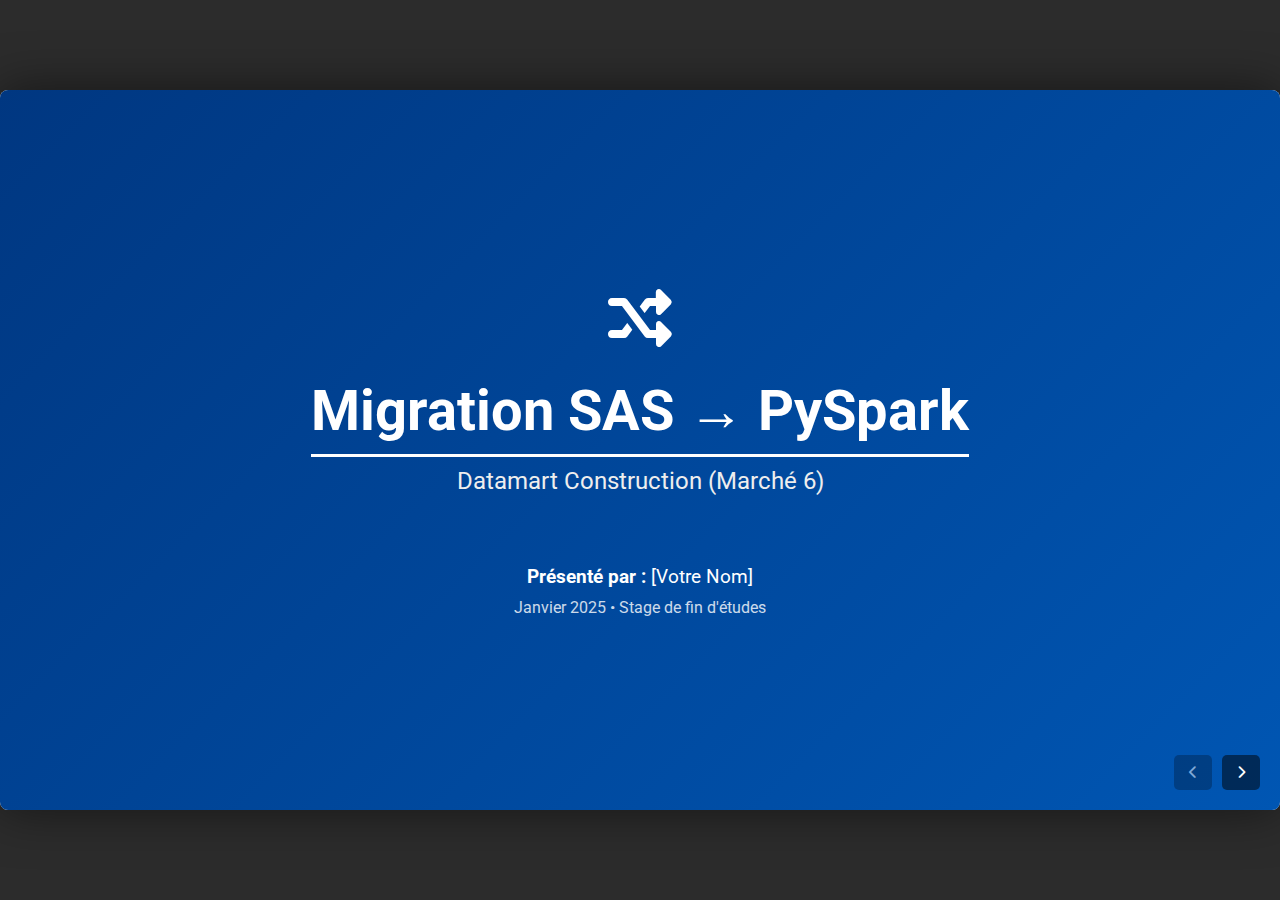
<file: rapports/presentation.html>
<!DOCTYPE html>
<html lang="fr">

<head>
    <meta charset="UTF-8">
    <meta name="viewport" content="width=device-width, initial-scale=1.0">
    <title>Présentation Migration SAS → PySpark</title>
    <!-- Import des icônes pour le style visuel -->
    <link href="https://cdnjs.cloudflare.com/ajax/libs/font-awesome/6.0.0/css/all.min.css" rel="stylesheet">
    <!-- Police professionnelle -->
    <link href="https://fonts.googleapis.com/css2?family=Roboto:wght@300;400;500;700&display=swap" rel="stylesheet">

    <style>
        :root {
            --primary-color: #003781;
            /* Bleu type corpo/Allianz */
            --secondary-color: #0078d4;
            --accent-color: #ff9900;
            --text-dark: #333;
            --text-light: #fff;
            --bg-slide: #f8f9fa;
            --bronze: #cd7f32;
            --silver: #a8a9ad;
            --gold: #d4af37;
            --success: #28a745;
            --danger: #dc3545;
        }

        * {
            box-sizing: border-box;
            margin: 0;
            padding: 0;
        }

        body {
            font-family: 'Roboto', sans-serif;
            background-color: #2c2c2c;
            /* Fond sombre hors slides */
            height: 100vh;
            display: flex;
            justify-content: center;
            align-items: center;
            overflow: hidden;
        }

        /* Conteneur principal 16:9 */
        #presentation-container {
            width: 1280px;
            height: 720px;
            background-color: var(--bg-slide);
            position: relative;
            box-shadow: 0 0 50px rgba(0, 0, 0, 0.5);
            overflow: hidden;
            border-radius: 8px;
        }

        /* Structure d'une slide */
        .slide {
            position: absolute;
            top: 0;
            left: 0;
            width: 100%;
            height: 100%;
            padding: 40px 60px;
            opacity: 0;
            transform: translateX(50px);
            transition: all 0.5s ease-in-out;
            pointer-events: none;
            display: flex;
            flex-direction: column;
        }

        .slide.active {
            opacity: 1;
            transform: translateX(0);
            pointer-events: all;
            z-index: 10;
        }

        /* En-têtes */
        h1 {
            color: var(--primary-color);
            font-size: 2.5rem;
            margin-bottom: 10px;
            border-bottom: 3px solid var(--accent-color);
            padding-bottom: 10px;
            width: fit-content;
        }

        h2 {
            color: var(--secondary-color);
            font-size: 1.5rem;
            margin-bottom: 30px;
            font-weight: 400;
        }

        h3 {
            color: var(--primary-color);
            margin-bottom: 15px;
        }

        /* Footer de slide */
        .slide-footer {
            position: absolute;
            bottom: 20px;
            left: 60px;
            right: 60px;
            display: flex;
            justify-content: space-between;
            border-top: 1px solid #ddd;
            padding-top: 10px;
            font-size: 0.9rem;
            color: #666;
        }

        /* Navigation Controls */
        .controls {
            position: absolute;
            bottom: 20px;
            right: 20px;
            z-index: 100;
            display: flex;
            gap: 10px;
        }

        .btn-nav {
            background: rgba(0, 0, 0, 0.5);
            color: white;
            border: none;
            padding: 10px 15px;
            cursor: pointer;
            border-radius: 5px;
            transition: background 0.3s;
        }

        .btn-nav:hover {
            background: var(--primary-color);
        }

        /* --- STYLES SPÉCIFIQUES --- */

        /* Slide 1: Titre */
        .title-slide {
            justify-content: center;
            align-items: center;
            text-align: center;
            background: linear-gradient(135deg, var(--primary-color) 0%, #0056b3 100%);
            color: white;
        }

        .title-slide h1 {
            color: white;
            border-color: white;
            font-size: 3.5rem;
        }

        .title-slide h2 {
            color: #eee;
        }

        .logo-placeholder {
            font-size: 4rem;
            margin-bottom: 20px;
        }

        /* Grid Layouts */
        .grid-2 {
            display: grid;
            grid-template-columns: 1fr 1fr;
            gap: 40px;
            height: 100%;
        }

        /* Cards */
        .card {
            background: white;
            padding: 20px;
            border-radius: 8px;
            box-shadow: 0 4px 6px rgba(0, 0, 0, 0.1);
            border-left: 5px solid var(--primary-color);
        }

        .card.danger {
            border-left-color: var(--danger);
        }

        .card.success {
            border-left-color: var(--success);
        }

        /* Timeline (Slide 3 & 10) */
        .timeline-container {
            display: flex;
            justify-content: space-between;
            align-items: center;
            margin-top: 50px;
            position: relative;
        }

        .timeline-line {
            position: absolute;
            top: 25px;
            left: 0;
            width: 100%;
            height: 4px;
            background: #ddd;
            z-index: 0;
        }

        .timeline-step {
            position: relative;
            z-index: 1;
            text-align: center;
            width: 200px;
            background: var(--bg-slide);
            /* Pour cacher la ligne derrière le texte si besoin */
        }

        .step-circle {
            width: 50px;
            height: 50px;
            background: var(--primary-color);
            color: white;
            border-radius: 50%;
            display: flex;
            justify-content: center;
            align-items: center;
            margin: 0 auto 15px auto;
            font-weight: bold;
            font-size: 1.2rem;
            border: 4px solid white;
            box-shadow: 0 2px 5px rgba(0, 0, 0, 0.2);
        }

        .step-content {
            font-size: 0.9rem;
        }

        /* Architecture Médaillon (Slide 5) */
        .medallion-stack {
            display: flex;
            flex-direction: column;
            align-items: center;
            gap: 20px;
        }

        .layer {
            width: 60%;
            padding: 15px;
            border-radius: 10px;
            text-align: center;
            color: white;
            position: relative;
        }

        .layer::after {
            content: '↓';
            position: absolute;
            bottom: -25px;
            left: 50%;
            transform: translateX(-50%);
            color: #333;
            font-size: 20px;
            font-weight: bold;
        }

        .layer:last-child::after {
            content: none;
        }

        .bronze-bg {
            background-color: var(--bronze);
        }

        .silver-bg {
            background-color: var(--silver);
            color: #333;
        }

        .gold-bg {
            background-color: var(--gold);
            color: #333;
        }

        /* Placeholder Images/Excel */
        .img-placeholder {
            width: 100%;
            height: 300px;
            border: 3px dashed #ccc;
            background: #f0f0f0;
            display: flex;
            flex-direction: column;
            justify-content: center;
            align-items: center;
            color: #888;
            margin-top: 20px;
        }

        .img-placeholder i {
            font-size: 3rem;
            margin-bottom: 10px;
        }

        /* Table Style */
        .comparison-table {
            width: 100%;
            border-collapse: collapse;
            margin-top: 20px;
            background: white;
            box-shadow: 0 2px 5px rgba(0, 0, 0, 0.1);
        }

        .comparison-table th,
        .comparison-table td {
            padding: 15px;
            text-align: left;
            border-bottom: 1px solid #ddd;
        }

        .comparison-table th {
            background-color: var(--primary-color);
            color: white;
        }

        .comparison-table tr:last-child td {
            border-bottom: none;
        }

        /* Charts mockup */
        .chart-container {
            display: flex;
            align-items: flex-end;
            justify-content: space-around;
            height: 300px;
            border-bottom: 2px solid #333;
            border-left: 2px solid #333;
            padding: 20px;
            background: white;
        }

        .bar-group {
            display: flex;
            gap: 5px;
            flex-direction: column;
            align-items: center;
        }

        .bar {
            width: 40px;
            transition: height 1s;
        }

        .bar-sas {
            background-color: var(--danger);
            height: 80%;
        }

        .bar-py {
            background-color: var(--success);
            height: 80%;
        }

        /* Same height for parity */

        /* Utility lists */
        ul {
            list-style-type: none;
        }

        li {
            margin-bottom: 10px;
            display: flex;
            align-items: center;
        }

        li i {
            margin-right: 10px;
            width: 20px;
        }

        .check-green {
            color: var(--success);
        }

        .cross-red {
            color: var(--danger);
        }
    </style>
</head>

<body>

    <div id="presentation-container">

        <!-- SLIDE 1: TITRE -->
        <div class="slide title-slide active" id="slide-1">
            <div class="logo-placeholder">
                <i class="fas fa-random"></i> <!-- Icône symbolique migration -->
            </div>
            <h1>Migration SAS → PySpark</h1>
            <h2>Datamart Construction (Marché 6)</h2>
            <div style="margin-top: 40px; font-size: 1.2rem;">
                <p><strong>Présenté par :</strong> [Votre Nom]</p>
                <p style="margin-top:10px; font-size: 1rem; opacity: 0.8">Janvier 2025 • Stage de fin d'études</p>
            </div>
        </div>

        <!-- SLIDE 2: CONTEXTE -->
        <div class="slide" id="slide-2">
            <h1>Contexte & Objectifs</h1>
            <h2>Pourquoi ce projet ?</h2>
            <div style="display: flex; justify-content: center; gap: 60px; max-width: 1000px; margin: 0 auto;">
                <div class="card danger" style="flex: 0 1 400px;">
                    <h3><i class="fas fa-times-circle cross-red"></i> AVANT (SAS)</h3>
                    <ul>
                        <li><i class="fas fa-money-bill-wave cross-red"></i> Coûts de licence élevés</li>
                        <li><i class="fas fa-box-open cross-red"></i> Technologies propriétaires</li>
                        <li><i class="fas fa-user-clock cross-red"></i> Expertise de plus en plus rare</li>
                        <li><i class="fas fa-cogs cross-red"></i> Maintenance complexe</li>
                    </ul>
                </div>
                <div class="card success" style="flex: 0 1 400px;">
                    <h3><i class="fas fa-check-circle check-green"></i> OBJECTIF (PySpark)</h3>
                    <ul>
                        <li><i class="fas fa-piggy-bank check-green"></i> Réduction drastique des coûts</li>
                        <li><i class="fab fa-python check-green"></i> Stack moderne & Open Source</li>
                        <li><i class="fas fa-tachometer-alt check-green"></i> Performance & Scalabilité</li>
                        <li><i class="fas fa-equals check-green"></i> <strong>Parité fonctionnelle stricte</strong></li>
                    </ul>
                </div>
            </div>

            <!-- Diagramme de transformation -->
            <div
                style="display: flex; align-items: center; justify-content: center; gap: 30px; margin-top: 60px; max-width: 900px; margin-left: auto; margin-right: auto;">
                <!-- SAS Legacy -->
                <div style="text-align: center; flex: 0 0 200px;">
                    <div
                        style="background: linear-gradient(135deg, #8b0000, #dc3545); color: white; padding: 20px; border-radius: 10px; box-shadow: 0 4px 8px rgba(0,0,0,0.2);">
                        <i class="fas fa-cube" style="font-size: 2.5rem; margin-bottom: 10px;"></i>
                        <h3 style="margin: 0; font-size: 1.3rem;">SAS</h3>
                        <p style="margin: 5px 0 0 0; font-size: 0.9rem; opacity: 0.9;">Legacy</p>
                    </div>
                </div>

                <!-- Flèche de migration -->
                <div style="flex: 1; text-align: center; position: relative;">
                    <div
                        style="height: 4px; background: linear-gradient(90deg, #dc3545, var(--accent-color), #28a745); border-radius: 2px; position: relative;">
                        <div
                            style="position: absolute; right: -10px; top: 50%; transform: translateY(-50%); width: 0; height: 0; border-left: 15px solid #28a745; border-top: 10px solid transparent; border-bottom: 10px solid transparent;">
                        </div>
                    </div>
                    <div
                        style="background: var(--accent-color); color: white; padding: 8px 20px; border-radius: 20px; display: inline-block; margin-top: 15px; font-weight: 500; box-shadow: 0 2px 6px rgba(0,0,0,0.15);">
                        <i class="fas fa-sync-alt" style="margin-right: 8px;"></i>Migration
                    </div>
                </div>

                <!-- PySpark Moderne -->
                <div style="text-align: center; flex: 0 0 200px;">
                    <div
                        style="background: linear-gradient(135deg, #28a745, #20c997); color: white; padding: 20px; border-radius: 10px; box-shadow: 0 4px 8px rgba(0,0,0,0.2);">
                        <i class="fab fa-python" style="font-size: 2.5rem; margin-bottom: 10px;"></i>
                        <h3 style="margin: 0; font-size: 1.3rem;">PySpark</h3>
                        <p style="margin: 5px 0 0 0; font-size: 0.9rem; opacity: 0.9;">Moderne</p>
                    </div>
                </div>
            </div>

            <div class="slide-footer">
                <span>Périmètre : 3 pipelines majeurs • 1.5M contrats/mois • 45 datasets sources</span>
                <span>2/12</span>
            </div>
        </div>

        <!-- SLIDE 3: MÉTHODOLOGIE -->
        <div class="slide" id="slide-3">
            <h1>Ma Démarche</h1>
            <h2>Une approche structurée en 4 étapes</h2>

            <div class="timeline-container">
                <div class="timeline-line"></div>

                <div class="timeline-step">
                    <div class="step-circle"><i class="fas fa-search"></i></div>
                    <h3>1. Comprendre</h3>
                    <p class="step-content">3 semaines<br>Analyse du code SAS existant</p>
                </div>

                <div class="timeline-step">
                    <div class="step-circle"><i class="fas fa-list-ul"></i></div>
                    <h3>2. Recenser</h3>
                    <p class="step-content">1 semaine<br>Règles métier & Datasets</p>
                </div>

                <div class="timeline-step">
                    <div class="step-circle"><i class="fas fa-drafting-compass"></i></div>
                    <h3>3. Concevoir</h3>
                    <p class="step-content">1 semaine<br>Architecture médaillon</p>
                </div>

                <div class="timeline-step">
                    <div class="step-circle"><i class="fas fa-code"></i></div>
                    <h3>4. Développer</h3>
                    <p class="step-content">5 semaines<br>Pipelines Python</p>
                </div>
            </div>

            <div style="margin-top: 60px; text-align: center; background: #e9ecef; padding: 20px; border-radius: 8px;">
                <i class="fas fa-quote-left" style="color: var(--primary-color)"></i>
                <strong>Message clé :</strong> "Analyser et documenter exhaustivement <em>avant</em> d'écrire la
                première ligne de code."
            </div>
            <div class="slide-footer">
                <span>Méthodologie</span>
                <span>3/12</span>
            </div>
        </div>

        <!-- SLIDE 4: LIVRABLES ANALYSE -->
        <div class="slide" id="slide-4">
            <h1>Documentation & Recensement</h1>
            <h2>Sécuriser la connaissance</h2>

            <div class="grid-2">
                <div>
                    <div style="margin-bottom: 20px;">
                        <h3><i class="fas fa-book"></i> 1. Documentation SAS</h3>
                        <p>Analyse de 19 fichiers (~15k lignes). Création de schémas de flux de données.</p>
                    </div>
                    <div style="margin-bottom: 20px;">
                        <h3><i class="fas fa-table"></i> 2. Excel Règles de Gestion</h3>
                        <p>~150 règles identifiées. Mapping précis : Variable SAS → Variable Python.</p>
                    </div>
                    <div>
                        <h3><i class="fas fa-database"></i> 3. Excel Sources</h3>
                        <p>45 datasets validés. Détection précoce des données manquantes.</p>
                    </div>
                </div>

                <!-- Placeholder pour screenshot Excel -->
                <div class="img-placeholder">
                    <i class="fas fa-file-excel" style="color: #217346"></i>
                    <p><strong>[PLACEHOLDER]</strong></p>
                    <p>Capture d'écran des fichiers Excel</p>
                    <p style="font-size: 0.8rem">(Règles de mapping à gauche, Sources à droite)</p>
                </div>
            </div>
            <div class="slide-footer">
                <span>Analyse Préliminaire</span>
                <span>4/12</span>
            </div>
        </div>

        <!-- SLIDE 5: ARCHITECTURE -->
        <div class="slide" id="slide-5">
            <h1>Architecture Médaillon</h1>
            <h2>Une structure de données moderne et industrielle</h2>

            <div class="grid-2">
                <div class="medallion-stack">
                    <div class="layer bronze-bg">
                        <h3><i class="fas fa-cube"></i> BRONZE</h3>
                        <p>Données brutes (Raw)</p>
                        <small>Ingestion CSV tel quel. Historisation.</small>
                    </div>
                    <div class="layer silver-bg">
                        <h3><i class="fas fa-cogs"></i> SILVER</h3>
                        <p>Transformations & Nettoyage</p>
                        <small>Typage, dédoublonnage, filtres métier. Format Parquet.</small>
                    </div>
                    <div class="layer gold-bg">
                        <h3><i class="fas fa-chart-pie"></i> GOLD</h3>
                        <p>Consolidation Métier</p>
                        <small>Agrégations, KPI finaux. Prêt pour la BI.</small>
                    </div>
                </div>

                <div style="display: flex; flex-direction: column; justify-content: center;">
                    <h3>Pourquoi ce choix ?</h3>
                    <ul style="font-size: 1.2rem; line-height: 2;">
                        <li><i class="fas fa-check check-green"></i> <strong>Traçabilité :</strong> On peut remonter à
                            la source en cas d'erreur.</li>
                        <li><i class="fas fa-check check-green"></i> <strong>Performance :</strong> Le format Parquet
                            (colonnaire) est bien plus rapide que SAS7BDAT.</li>
                        <li><i class="fas fa-check check-green"></i> <strong>Standard :</strong> Architecture reconnue
                            sur le marché.</li>
                    </ul>
                </div>
            </div>
            <div class="slide-footer">
                <span>Architecture Technique</span>
                <span>5/12</span>
            </div>
        </div>

        <!-- SLIDE 6: PIPELINES -->
        <div class="slide" id="slide-6">
            <h1>Les 3 Pipelines Développés</h1>
            <h2>Implémentation Python Modulaire</h2>

            <div style="display: flex; gap: 20px; justify-content: center; margin-top: 40px;">
                <div class="card" style="flex: 1; text-align: center;">
                    <div style="font-size: 3rem; color: var(--primary-color); margin-bottom: 10px;"><i
                            class="fas fa-users"></i></div>
                    <h3>1. PTF Mouvements</h3>
                    <p>Portefeuille, Résiliations, Affaires Nouvelles.</p>
                    <p style="margin-top: 10px; font-weight: bold;">~1.5M contrats</p>
                </div>

                <div class="card" style="flex: 1; text-align: center;">
                    <div style="font-size: 3rem; color: var(--primary-color); margin-bottom: 10px;"><i
                            class="fas fa-coins"></i></div>
                    <h3>2. Capitaux</h3>
                    <p>Calculs SMP, LCI, Indexation.</p>
                    <p style="margin-top: 10px; font-weight: bold;">~500k lignes</p>
                </div>

                <div class="card" style="flex: 1; text-align: center;">
                    <div style="font-size: 3rem; color: var(--primary-color); margin-bottom: 10px;"><i
                            class="fas fa-file-invoice-dollar"></i></div>
                    <h3>3. Émissions</h3>
                    <p>Primes pour One BI.</p>
                    <p style="margin-top: 10px; font-weight: bold;">~300k lignes</p>
                </div>
            </div>

            <div
                style="margin-top: 30px; background: #333; color: #fff; padding: 15px; border-radius: 5px; font-family: monospace;">
                <p><i class="fas fa-folder-open"></i> src/</p>
                <p>&nbsp; ├── <i class="fas fa-file-code"></i> config.json <span style="color: #aaa">// Configuration
                        centralisée (chemins, params)</span></p>
                <p>&nbsp; ├── <i class="fas fa-folder"></i> utils/ <span style="color: #aaa">// Fonctions réutilisables
                        (lecture, ecriture, log)</span></p>
                <p>&nbsp; └── <i class="fas fa-folder"></i> pipelines/ <span style="color: #aaa">// Logique métier
                        spécifique</span></p>
            </div>

            <div class="slide-footer">
                <span>Développement</span>
                <span>6/12</span>
            </div>
        </div>

        <!-- SLIDE 7: COMPARAISON -->
        <div class="slide" id="slide-7">
            <h1>SAS vs Python</h1>
            <h2>Comparaison Technique et Opérationnelle</h2>

            <table class="comparison-table">
                <thead>
                    <tr>
                        <th>Critère</th>
                        <th style="background: #dc3545;">SAS (Ancien)</th>
                        <th style="background: #28a745;">Python / PySpark (Nouveau)</th>
                    </tr>
                </thead>
                <tbody>
                    <tr>
                        <td><strong>Architecture</strong></td>
                        <td>Monolithique (Tout en un bloc)</td>
                        <td>Médaillon (3 couches distinctes)</td>
                    </tr>
                    <tr>
                        <td><strong>Configuration</strong></td>
                        <td>Hardcodée dans les scripts</td>
                        <td>Fichiers JSON externalisés</td>
                    </tr>
                    <tr>
                        <td><strong>Maintenance</strong></td>
                        <td>Complexe (Code propriétaire)</td>
                        <td>Facile (Standard, modulaire)</td>
                    </tr>
                    <tr>
                        <td><strong>Coûts</strong></td>
                        <td>Licences onéreuses ($$$)</td>
                        <td>Open Source (Gratuit)</td>
                    </tr>
                    <tr>
                        <td><strong>Résultat Métier</strong></td>
                        <td>Référence</td>
                        <td><strong>Identique (Parité validée)</strong></td>
                    </tr>
                </tbody>
            </table>

            <div class="slide-footer">
                <span>Comparaison</span>
                <span>7/12</span>
            </div>
        </div>

        <!-- SLIDE 8: VALIDATION -->
        <div class="slide" id="slide-8">
            <h1>Stratégie de Validation</h1>
            <h2>Garantir la non-régression</h2>

            <div style="display: flex; justify-content: center; gap: 60px; max-width: 1000px; margin: 0 auto;">
                <div class="card" style="flex: 0 1 250px;">
                    <i class="fas fa-check-double check-green" style="font-size: 3rem; margin-bottom: 15px;"></i>
                    <h3>1. Structurel</h3>
                    <p style="color: #666; margin-bottom: 10px;">STATUT : <span
                            style="background: #28a745; color: white; padding: 2px 5px; border-radius: 3px; font-size: 0.8rem;">FAIT</span>
                    </p>
                    <p style="font-size: 0.9rem;">Audit des 45 datasets sources. Vérification des types de données et
                        des schémas.</p>
                </div>
                <div class="card" style="flex: 0 1 250px;">
                    <i class="fas fa-balance-scale accent-color"
                        style="font-size: 3rem; margin-bottom: 15px; color: var(--accent-color)"></i>
                    <h3>2. Fonctionnel</h3>
                    <p style="color: #666; margin-bottom: 10px;">STATUT : <span
                            style="background: var(--accent-color); color: white; padding: 2px 5px; border-radius: 3px; font-size: 0.8rem;">EN
                            COURS</span></p>
                    <p style="font-size: 0.9rem;">Comparaison KPI sur 20 visions mensuelles (2 ans). Cible écart <
                            0.01%.</p>
                </div>
                <div class="card" style="flex: 0 1 250px;">
                    <i class="fas fa-tachometer-alt" style="font-size: 3rem; margin-bottom: 15px; color: #666"></i>
                    <h3>3. Performance</h3>
                    <p style="color: #666; margin-bottom: 10px;">STATUT : <span
                            style="background: #666; color: white; padding: 2px 5px; border-radius: 3px; font-size: 0.8rem;">À
                            VENIR</span></p>
                    <p style="font-size: 0.9rem;">Benchmark temps d'exécution. Optimisation de la consommation mémoire.
                    </p>
                </div>
            </div>

            <div class="slide-footer">
                <span>Tests & Qualité</span>
                <span>8/12</span>
            </div>
        </div>

        <!-- SLIDE 9: RÉSULTATS (Placeholder) -->
        <div class="slide" id="slide-9">
            <h1>Résultats de Parité</h1>
            <h2>Comparaison des KPIs majeurs</h2>

            <div class="grid-2">
                <!-- Mockup Chart -->
                <div class="chart-container">
                    <div class="bar-group">
                        <div style="height: 100%; display: flex; align-items: flex-end; gap: 5px;">
                            <div class="bar bar-sas" style="height: 80%"></div>
                            <div class="bar bar-py" style="height: 80%"></div>
                        </div>
                        <span>NB_PTF</span>
                    </div>
                    <div class="bar-group">
                        <div style="height: 100%; display: flex; align-items: flex-end; gap: 5px;">
                            <div class="bar bar-sas" style="height: 65%"></div>
                            <div class="bar bar-py" style="height: 65%"></div>
                        </div>
                        <span>MT_PRIME</span>
                    </div>
                    <div class="bar-group">
                        <div style="height: 100%; display: flex; align-items: flex-end; gap: 5px;">
                            <div class="bar bar-sas" style="height: 40%"></div>
                            <div class="bar bar-py" style="height: 40%"></div>
                        </div>
                        <span>MT_SMP</span>
                    </div>
                    <div class="bar-group">
                        <div style="height: 100%; display: flex; align-items: flex-end; gap: 5px;">
                            <div class="bar bar-sas" style="height: 90%"></div>
                            <div class="bar bar-py" style="height: 90%"></div>
                        </div>
                        <span>NB_AFN</span>
                    </div>
                    <div
                        style="position: absolute; top: 20px; right: 20px; display: flex; flex-direction: column; gap: 5px;">
                        <div style="display: flex; align-items: center; gap: 5px;">
                            <div style="width: 15px; height: 15px; background: var(--danger);"></div> SAS
                        </div>
                        <div style="display: flex; align-items: center; gap: 5px;">
                            <div style="width: 15px; height: 15px; background: var(--success);"></div> Python
                        </div>
                    </div>
                </div>

                <!-- Placeholder Table -->
                <div style="display: flex; flex-direction: column; justify-content: center;">
                    <div class="img-placeholder" style="height: 200px; margin-top: 0;">
                        <i class="fas fa-table"></i>
                        <p><strong>[INSÉRER TABLEAU RÉSULTATS ICI]</strong></p>
                        <small>Tableau comparatif par vision (202509, etc.)</small>
                    </div>
                    <div
                        style="margin-top: 20px; background: #d4edda; color: #155724; padding: 15px; border-radius: 5px; border-left: 5px solid #28a745;">
                        <strong>Verdict :</strong> ✅ Les écarts constatés sont inférieurs au seuil de tolérance (0.01%).
                        La migration est conforme.
                    </div>
                </div>
            </div>
            <div class="slide-footer">
                <span>Validation</span>
                <span>9/12</span>
            </div>
        </div>

        <!-- SLIDE 10: AVANCEMENT -->
        <div class="slide" id="slide-10">
            <h1>État d'Avancement</h1>
            <h2>Où en sommes-nous ?</h2>

            <div class="timeline-container" style="margin-top: 80px;">
                <div class="timeline-line"></div>

                <div class="timeline-step">
                    <div class="step-circle" style="background: var(--success);"><i class="fas fa-check"></i></div>
                    <h3>Analyse & Dev</h3>
                    <p class="step-content">Documentation<br>Architecture<br>Code Python</p>
                </div>

                <div class="timeline-step">
                    <div class="step-circle" style="background: var(--accent-color);"><i class="fas fa-sync-alt"></i>
                    </div>
                    <h3>Tests Parité</h3>
                    <p class="step-content"><strong>EN COURS</strong><br>Validation 20 visions<br>Correction bugs</p>
                </div>

                <div class="timeline-step">
                    <div class="step-circle" style="background: #999;"><i class="fas fa-rocket"></i></div>
                    <h3>Finalisation</h3>
                    <p class="step-content">Benchmarks<br>Déploiement<br>Formation équipe</p>
                </div>
            </div>

            <div style="text-align: center; margin-top: 80px;">
                <h3>📅 Livraison prévue : Fin Février 2025</h3>
                <div
                    style="width: 50%; height: 20px; background: #e9ecef; margin: 10px auto; border-radius: 10px; overflow: hidden;">
                    <div
                        style="width: 80%; height: 100%; background: linear-gradient(90deg, var(--success), var(--accent-color));">
                    </div>
                </div>
                <p>Avancement global : 80%</p>
            </div>

            <div class="slide-footer">
                <span>Planning</span>
                <span>10/12</span>
            </div>
        </div>

        <!-- SLIDE 11: LIVRABLES FINAUX -->
        <div class="slide" id="slide-11">
            <h1>Ce que j'ai produit</h1>
            <h2>Bilan des livrables de stage</h2>

            <div
                style="display: grid; grid-template-columns: 1fr 1fr; grid-template-rows: 1fr 1fr; gap: 20px; height: 60%;">

                <div class="card" style="display: flex; align-items: center; border-left-color: var(--primary-color);">
                    <i class="fas fa-book"
                        style="font-size: 2.5rem; color: var(--primary-color); margin-right: 20px;"></i>
                    <div>
                        <h3>Documentation</h3>
                        <p>• Dossier d'architecture technique</p>
                        <p>• Guide de migration SAS vers Python</p>
                    </div>
                </div>

                <div class="card"
                    style="display: flex; align-items: center; border-left-color: var(--secondary-color);">
                    <i class="fas fa-code"
                        style="font-size: 2.5rem; color: var(--secondary-color); margin-right: 20px;"></i>
                    <div>
                        <h3>Code Source</h3>
                        <p>• 3 Pipelines PySpark optimisés</p>
                        <p>• ~5000 lignes de code</p>
                        <p>• Framework réutilisable</p>
                    </div>
                </div>

                <div class="card" style="display: flex; align-items: center; border-left-color: var(--accent-color);">
                    <i class="fas fa-file-excel"
                        style="font-size: 2.5rem; color: var(--accent-color); margin-right: 20px;"></i>
                    <div>
                        <h3>Outils d'Analyse</h3>
                        <p>• Matrice de mapping des variables</p>
                        <p>• Inventaire des flux de données</p>
                    </div>
                </div>

                <div class="card" style="display: flex; align-items: center; border-left-color: var(--success);">
                    <i class="fas fa-check-circle"
                        style="font-size: 2.5rem; color: var(--success); margin-right: 20px;"></i>
                    <div>
                        <h3>Validation</h3>
                        <p>• Cahier de recette fonctionnelle</p>
                        <p>• Rapport de performance</p>
                    </div>
                </div>

            </div>
            <div class="slide-footer">
                <span>Bilan</span>
                <span>11/12</span>
            </div>
        </div>

        <!-- SLIDE 12: CONCLUSION -->
        <div class="slide title-slide" id="slide-12">
            <h1>Conclusion</h1>
            <div
                style="text-align: left; background: rgba(255,255,255,0.1); padding: 40px; border-radius: 10px; margin-top: 30px;">
                <h2 style="color: white; border-bottom: 1px solid white; padding-bottom: 10px;">En résumé :</h2>
                <ul style="font-size: 1.5rem; list-style: none;">
                    <li style="margin-bottom: 20px;"><i class="fas fa-check-circle"
                            style="color: #4cd137; margin-right: 15px;"></i> Une démarche rigoureuse (Analyse avant
                        Code)</li>
                    <li style="margin-bottom: 20px;"><i class="fas fa-layer-group"
                            style="color: #4cd137; margin-right: 15px;"></i> Une architecture moderne et maintenable
                    </li>
                    <li style="margin-bottom: 20px;"><i class="fas fa-equals"
                            style="color: #4cd137; margin-right: 15px;"></i> Une parité fonctionnelle assurée</li>
                </ul>
            </div>

            <h2 style="margin-top: 50px; color: white;">Merci de votre attention !</h2>
            <p style="opacity: 0.8">Avez-vous des questions ?</p>
        </div>

        <!-- NAVIGATION -->
        <div class="controls">
            <button class="btn-nav" id="prevBtn" title="Précédent (Flèche Gauche)"><i
                    class="fas fa-chevron-left"></i></button>
            <button class="btn-nav" id="nextBtn" title="Suivant (Flèche Droite)"><i
                    class="fas fa-chevron-right"></i></button>
        </div>

    </div>

    <script>
        // Logique de présentation simple
        const slides = document.querySelectorAll('.slide');
        const totalSlides = slides.length;
        let currentSlide = 0;

        const prevBtn = document.getElementById('prevBtn');
        const nextBtn = document.getElementById('nextBtn');

        function showSlide(index) {
            // Gérer les limites
            if (index < 0) index = 0;
            if (index >= totalSlides) index = totalSlides - 1;

            // Mettre à jour la classe active
            slides.forEach((slide, i) => {
                slide.classList.remove('active');
                if (i === index) {
                    slide.classList.add('active');
                }
            });

            currentSlide = index;

            // Gestion visuelle des boutons (optionnel)
            prevBtn.disabled = (currentSlide === 0);
            nextBtn.disabled = (currentSlide === totalSlides - 1);
            prevBtn.style.opacity = (currentSlide === 0) ? '0.5' : '1';
            nextBtn.style.opacity = (currentSlide === totalSlides - 1) ? '0.5' : '1';
        }

        // Écouteurs d'événements (Clic)
        prevBtn.addEventListener('click', () => showSlide(currentSlide - 1));
        nextBtn.addEventListener('click', () => showSlide(currentSlide + 1));

        // Écouteurs d'événements (Clavier)
        document.addEventListener('keydown', (e) => {
            if (e.key === 'ArrowLeft') {
                showSlide(currentSlide - 1);
            } else if (e.key === 'ArrowRight' || e.key === ' ') {
                showSlide(currentSlide + 1);
            }
        });

        // Initialisation
        showSlide(0);

    </script>

</body>

</html>
</file>
